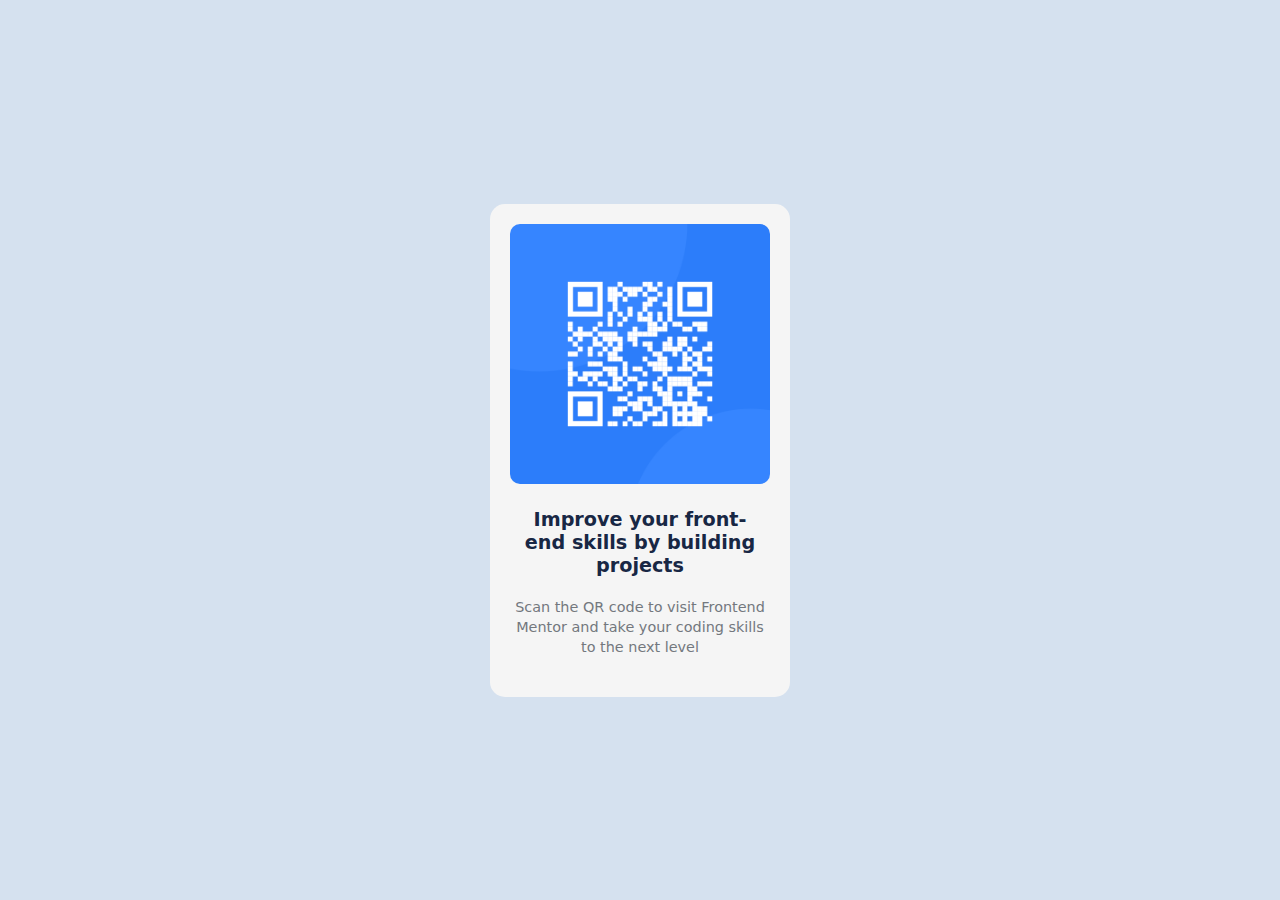
<file: Tarjeta QR/tarjeta.html>
<!DOCTYPE html>
<html lang="en">

<head>
    <meta charset="UTF-8">
    <meta name="viewport" content="width=device-width, initial-scale=1.0">
    <title>Tarjeta | QR code</title>
    <link rel="shortcut icon" href="./img/escaneo-qr.png" type="image/x-icon">
    <link rel="stylesheet" href="tarjeta.css">
</head>

<body>
    <main>
        <section>
            <figure><img src="./img/image-qr-code.png" alt=""></figure>
            <h2>Improve your front-end skills by building projects</h2>
            <p>Scan the QR code to visit Frontend Mentor and take your coding skills to the next level</p>
        </section>
    </main>
</body>

</html>
</file>
<file: Tarjeta QR/tarjeta.css>
* {
    margin: 0;
    padding: 0;
    box-sizing: border-box;
}

main {
    width: 100%;
    height: 100vh;
    display: flex;
    justify-content: center;
    align-items: center;
    background-color: #d5e1ef;
}

section {
    width: 300px;
    height: auto;
    background-color: whitesmoke;
    padding: 20px;
    border-radius: 15px;
}

section figure,
img {
    width: 100%;
    border-radius: 10px;
}

section h2 {
    text-align: center;
    font-family: system-ui, -apple-system, BlinkMacSystemFont, 'Segoe UI', Roboto, Oxygen, Ubuntu, Cantarell, 'Open Sans', 'Helvetica Neue', sans-serif;
    font-size: 1.2rem;
    font-weight: bold;
    padding: 20px 10px;
    color: #182744;
}

section p {
    text-align: center;
    font-family: system-ui, -apple-system, BlinkMacSystemFont, 'Segoe UI', Roboto, Oxygen, Ubuntu, Cantarell, 'Open Sans', 'Helvetica Neue', sans-serif;
    font-size: .9rem;
    padding: 0 0 20px 0;
    line-height: 20px;
    color: #73787e;
}
</file>
